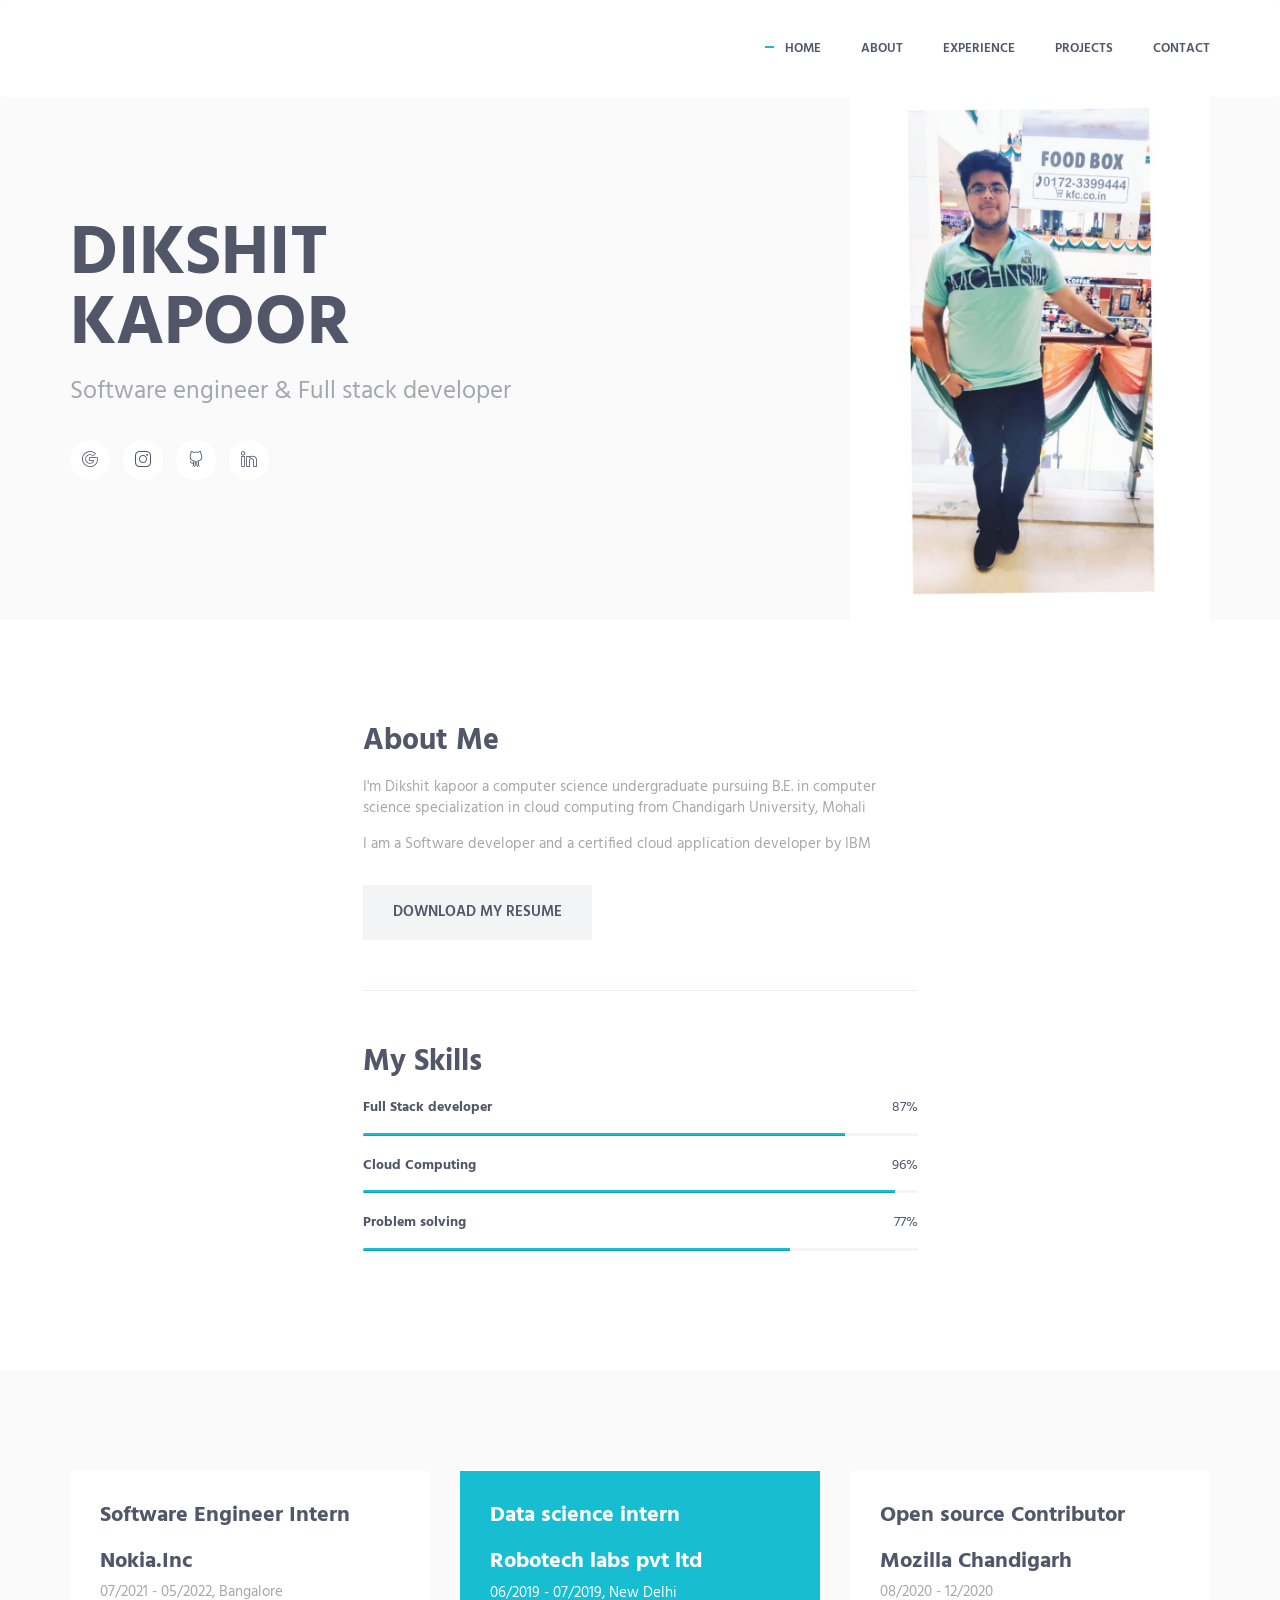
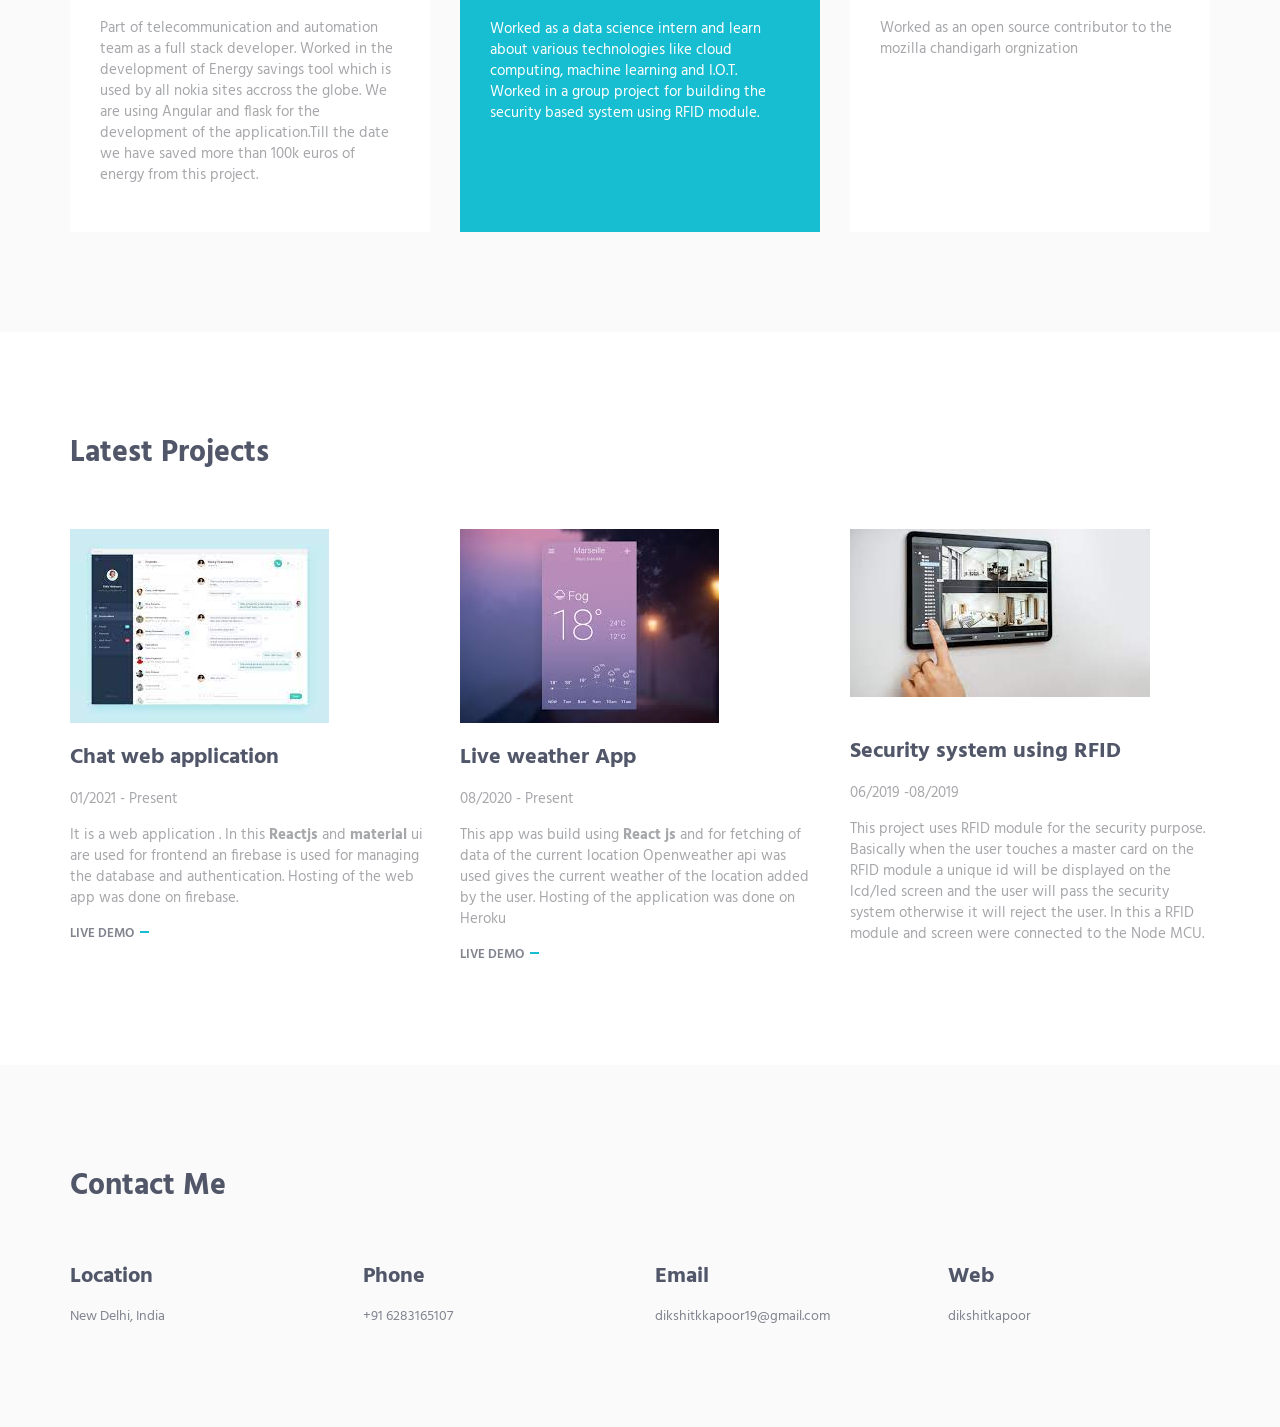
<file: index.html>
<!DOCTYPE html>

<html lang="en" class="no-js">
    <!-- BEGIN HEAD -->
    <head>
        <meta charset="utf-8"/>
        <title>dikshit kapoor</title>
        <meta http-equiv="X-UA-Compatible" content="IE=edge">
        <meta content="width=device-width, initial-scale=1" name="viewport"/>
        <meta content="" name="description"/>
        <meta content="" name="author"/>

        <!-- GLOBAL MANDATORY STYLES -->
        <link href="http://fonts.googleapis.com/css?family=Hind:300,400,500,600,700" rel="stylesheet" type="text/css">
        <link href="vendor/simple-line-icons/css/simple-line-icons.css" rel="stylesheet" type="text/css"/>
        <link href="vendor/bootstrap/css/bootstrap.min.css" rel="stylesheet" type="text/css"/>

        <!-- PAGE LEVEL PLUGIN STYLES -->
        <link href="css/animate.css" rel="stylesheet">
        <link href="vendor/swiper/css/swiper.min.css" rel="stylesheet" type="text/css"/>

        <!-- THEME STYLES -->
        <link href="css/layout.min.css" rel="stylesheet" type="text/css"/>

        <!-- Favicon -->
        <link rel="shortcut icon" href="favicon.ico"/>
    </head>
    <!-- END HEAD -->

    <!-- BODY -->
    <body id="body" data-spy="scroll" data-target=".header">

        <!--========== HEADER ==========-->
        <header class="header navbar-fixed-top">
            <!-- Navbar -->
            <nav class="navbar" role="navigation">
                <div class="container">
                    <!-- Brand and toggle get grouped for better mobile display -->
                    <div class="menu-container js_nav-item">
                        <button type="button" class="navbar-toggle" data-toggle="collapse" data-target=".nav-collapse">
                            <span class="sr-only">Toggle navigation</span>
                            <span class="toggle-icon"></span>
                        </button>

                    </div>

                    <!-- Collect the nav links, forms, and other content for toggling -->
                    <div class="collapse navbar-collapse nav-collapse">
                        <div class="menu-container">
                            <ul class="nav navbar-nav navbar-nav-right">
                                <li class="js_nav-item nav-item"><a class="nav-item-child nav-item-hover" href="#body">Home</a></li>
                                <li class="js_nav-item nav-item"><a class="nav-item-child nav-item-hover" href="#about">About</a></li>
                                <li class="js_nav-item nav-item"><a class="nav-item-child nav-item-hover" href="#experience">Experience</a></li>
                                <li class="js_nav-item nav-item"><a class="nav-item-child nav-item-hover" href="#work">Projects</a></li>
                                <li class="js_nav-item nav-item"><a class="nav-item-child nav-item-hover" href="#contact">Contact</a></li>
                            </ul>
                        </div>
                    </div>
                    <!-- End Navbar Collapse -->
                </div>
            </nav>
            <!-- Navbar -->
        </header>
        <!--========== END HEADER ==========-->

        <!--========== SLIDER ==========-->
        <div class="promo-block">
            <div class="container">
                <div class="row">
                    <div class="col-sm-8 sm-margin-b-60">
                        <div class="margin-b-30">
                            <h1 class="promo-block-title">DIKSHIT <br/>KAPOOR</h1>
                            <p class="promo-block-text">Software engineer &amp; Full stack developer</p>
                        </div>
                        <ul class="list-inline">
                            <li><a href="mailto:#" class="social-icons"><i class="icon-social-google"></a></i></li>
                            <li><a href="https://www.instagram.com/dikshitkkapoor/" class="social-icons"><i class="icon-social-instagram"></i></a></li>
                            <li><a href="https://github.com/Dikshit-Kapoor" class="social-icons"><i class="icon-social-github"></i></a></li>
                            <li><a href="https://www.linkedin.com/in/dikshit-kapoor/" class="social-icons"><i class="icon-social-linkedin"></i></a></li>
                        </ul>
                    </div>
                    <div class="col-sm-4 ">
                        <div class="promo-block-img-wrap">
                            <img class="promo-block-img img-responsive" src="img/mockup/avatar-01.jpeg" align="Avatar">
                        </div>
                    </div>
                </div>
                <!--// end row -->
            </div>
        </div>
        <!--========== SLIDER ==========-->

        <!--========== PAGE LAYOUT ==========-->
        <!-- About -->
        <div id="about">
            <div class="container content-lg">
                <div class="row">
                    <div class="col-sm-3 sm-margin-b-60">
                        
                    </div>
                    <div class="col-sm-6">
                        <div class="section-seperator margin-b-50">
                            <div class="margin-b-50">
                                <div class="margin-b-30">
                                    <h2>About Me</h2>
                                    <p>I'm Dikshit kapoor a computer science undergraduate pursuing B.E. in computer science specialization in cloud computing from Chandigarh University, Mohali </p>
                                    <p>I am a Software developer and a certified cloud application developer by IBM</p>
                                </div>
                                <a href="https://drive.google.com/file/d/14_92gdyOcLIux3QoaotkoWD9DQsW2TfV/view?usp=sharing" class="btn-theme btn-theme-md btn-default-bg text-uppercase">Download my Resume</a>
                            </div>
                        </div>

                        <h2>My Skills</h2>
                        <!-- Progress Box -->
                        <div class="progress-box">
                            <h5>Full Stack developer <span class="color-heading pull-right">87%</span></h5>
                            <div class="progress">
                                <div class="progress-bar bg-color-base" role="progressbar" data-width="87"></div>
                            </div>
                        </div>
                        <div class="progress-box">
                            <h5>Cloud Computing <span class="color-heading pull-right">96%</span></h5>
                            <div class="progress">
                                <div class="progress-bar bg-color-base" role="progressbar" data-width="96"></div>
                            </div>
                        </div>
                        <div class="progress-box">
                            <h5>Problem solving <span class="color-heading pull-right">77%</span></h5>
                            <div class="progress">
                                <div class="progress-bar bg-color-base" role="progressbar" data-width="77"></div>
                            </div>
                        </div>
                        <!-- End Progress Box -->
                    </div>
                </div>
                <!--// end row -->
            </div>
        </div>
        <!-- End About -->

        <!-- Experience -->
        <div id="experience">
            <div class="bg-color-sky-light" data-auto-height="true">
                <div class="container content-lg">
                    <div class="row row-space-3 margin-b-6">
                        <div class="col-md-4 col-sm-6 md-margin-b-4">
                            <div class="service" data-height="height">
                              
                                <div class="service-info">
                                    <h3>Software Engineer Intern</h3>
                                    <h4 class="margin-b-5">Nokia.Inc</h4>
                                     <p class="margin-b-3">07/2021 - 05/2022, Bangalore</p>
                                     <p class="margin-b-3">Part of telecommunication and automation team as a full
stack developer. Worked in the development of Energy savings tool which is used by all nokia sites accross the globe. We are using Angular and flask for the development of the application.Till the date we have saved more than 100k euros of energy 
from this project.</p>

                                </div>
                               
                            </div>
                        </div>
                        <div class="col-md-4 col-sm-6 md-margin-b-4">
                            <div class="service bg-color-base wow zoomIn" data-height="height" data-wow-duration=".3" data-wow-delay=".1s">
                                
                                <div class="service-info">
                                    <h3 class="color-white">Data science intern</h3>

                                    <h4 class="color-white margin-b-5">Robotech labs pvt ltd</h4>
                                     <p class="color-white margin-b-3">06/2019 - 07/2019, New Delhi</p>
                                      <p class="color-white margin-b-5">Worked as a data science intern and learn about various technologies like cloud computing, machine learning and I.O.T. Worked in a group project for building the security based system using RFID module.</p>
                                </div>
                               
                            </div>
                        </div>
                        <div class="col-md-4 col-sm-6 sm-margin-b-4">
                            <div class="service" data-height="height">
                               
                                <div class="service-info">
                                    <h3>Open source Contributor</h3>
                                       <h4 class=" margin-b-5">Mozilla Chandigarh </h4>
                                        <p class="margin-b-3">08/2020 - 12/2020</p>
                                    <p class="margin-b-5">Worked as an open source contributor to the  mozilla chandigarh orgnization</p>
                                </div>
                                <a href="#" class="content-wrapper-link"></a>    
                            </div>
                        </div>

                    </div>
                    <!--// end row -->
                </div>
            </div>
        </div>
        <!-- End Experience -->

        <!-- Work -->
        <div id="work">
            <div class="container content-lg">
                <div class="row margin-b-40">
                    <div class="col-sm-6">
                        <h2>Latest Projects</h2>
                        
                    </div>
                </div>
                <!--// end row -->

                <div class="row">
                    <!-- Latest Products -->
                    <div class="col-sm-4 sm-margin-b-50">
                        <div class="margin-b-20">
                            <div class="wow zoomIn" data-wow-duration=".3" data-wow-delay=".1s">
                                <img class="img-responsive" src="img/970x647/01.jpg" alt="Latest Products Image">
                            </div>
                        </div>
                        <h4>Chat web application</h4>
                        <p class="margin-b-3">01/2021 - Present</p>
                        <p>It is a web application . In this <b>Reactjs</b> and <b>material</b> ui are used for frontend an firebase is used for managing the database and authentication. Hosting  of the web app was done on firebase.</p>
                        <a class="link" href="https://whatsapp-a9736.web.app/">Live demo</a>
                    </div>
                    <!-- End Latest Products -->

                    <!-- Latest Products -->
                    <div class="col-sm-4 sm-margin-b-50">
                        <div class="margin-b-20">
                            <div class="wow zoomIn" data-wow-duration=".3" data-wow-delay=".1s">
                                <img class="img-responsive" src="img/970x647/02.jpg" alt="Latest Products Image">
                            </div>
                        </div>
                        <h4>Live weather App</h4>
                         <p class="margin-b-3">08/2020 - Present</p>
                        <p>This app was build using <b> React js </b> and for fetching of data of the current location Openweather api was used gives the  current weather of the location added by the user. Hosting of the application was done on Heroku</p>
                        <a class="link" href="https://weatheranytime.herokuapp.com/">Live demo</a>
                    </div>
                    <!-- End Latest Products -->

                    <!-- Latest Products -->
                    <div class="col-sm-4 sm-margin-b-50">
                        <div class="margin-b-20">
                            <div class="wow zoomIn" data-wow-duration=".3" data-wow-delay=".1s">
                                <img class="img-responsive" src="img/970x647/03.jpg" alt="Latest Products Image">
                            </div>
                        </div>
                        <br>
                        <h4>Security system using RFID</h4>
                        <p class="margin-b-3">06/2019 -08/2019</p>
                        <p>This project uses RFID module for the security purpose. Basically when the user touches a master card on the RFID module a unique id will be displayed on the lcd/led screen and the user will pass the security system otherwise it will reject the user. In this a RFID module and screen were connected to the Node MCU. </p>
                       
                    </div>
                    <!-- End Latest Products -->
                </div>
                <!--// end row -->
            </div>
        </div>
        <!-- End Work -->

            
        <!-- Contact -->
        <div id="contact">
            <div class="bg-color-sky-light">
                <div class="container content-lg">
                    <div class="row margin-b-40">
                        <div class="col-sm-6">
                           <h2>Contact Me</h2>
                        </div>
                    </div>
                    <!--// end row -->

                    <div class="row">
                        <div class="col-md-3 col-xs-6 md-margin-b-30">
                            <h4>Location</h4>
                            <a href="#">New Delhi, India</a>
                        </div>
                        <div class="col-md-3 col-xs-6 md-margin-b-30">
                            <h4>Phone</h4>
                            <a href="#">+91 6283165107</a>
                        </div>
                        <div class="col-md-3 col-xs-6">
                            <h4>Email</h4>
                            <a href="mailto:#">dikshitkkapoor19@gmail.com</a>
                        </div>
                        <div class="col-md-3 col-xs-6">
                            <h4>Web</h4>
                            <a href="https://dikshitkapoor.live/">dikshitkapoor</a>
                        </div>
                    </div>
                    <!--// end row -->
                </div>
            </div>
        </div>
        <!-- End Contact -->
        <!--========== END PAGE LAYOUT ==========-->

        <!-- Back To Top -->
        <a href="javascript:void(0);" class="js-back-to-top back-to-top">Top</a>

        <!-- JAVASCRIPTS(Load javascripts at bottom, this will reduce page load time) -->
        <!-- CORE PLUGINS -->
        <script src="vendor/jquery.min.js" type="text/javascript"></script>
        <script src="vendor/jquery-migrate.min.js" type="text/javascript"></script>
        <script src="vendor/bootstrap/js/bootstrap.min.js" type="text/javascript"></script>

        <!-- PAGE LEVEL PLUGINS -->
        <script src="vendor/jquery.easing.js" type="text/javascript"></script>
        <script src="vendor/jquery.back-to-top.js" type="text/javascript"></script>
        <script src="vendor/jquery.smooth-scroll.js" type="text/javascript"></script>
        <script src="vendor/jquery.wow.min.js" type="text/javascript"></script>
        <script src="vendor/jquery.parallax.min.js" type="text/javascript"></script>
        <script src="vendor/jquery.appear.js" type="text/javascript"></script>
        <script src="vendor/swiper/js/swiper.jquery.min.js" type="text/javascript"></script>

        <!-- PAGE LEVEL SCRIPTS -->
        <script src="js/layout.min.js" type="text/javascript"></script>
        <script src="js/components/progress-bar.min.js" type="text/javascript"></script>
        <script src="js/components/swiper.min.js" type="text/javascript"></script>
        <script src="js/components/wow.min.js" type="text/javascript"></script>

    </body>
    <!-- END BODY -->
</html>
</file>
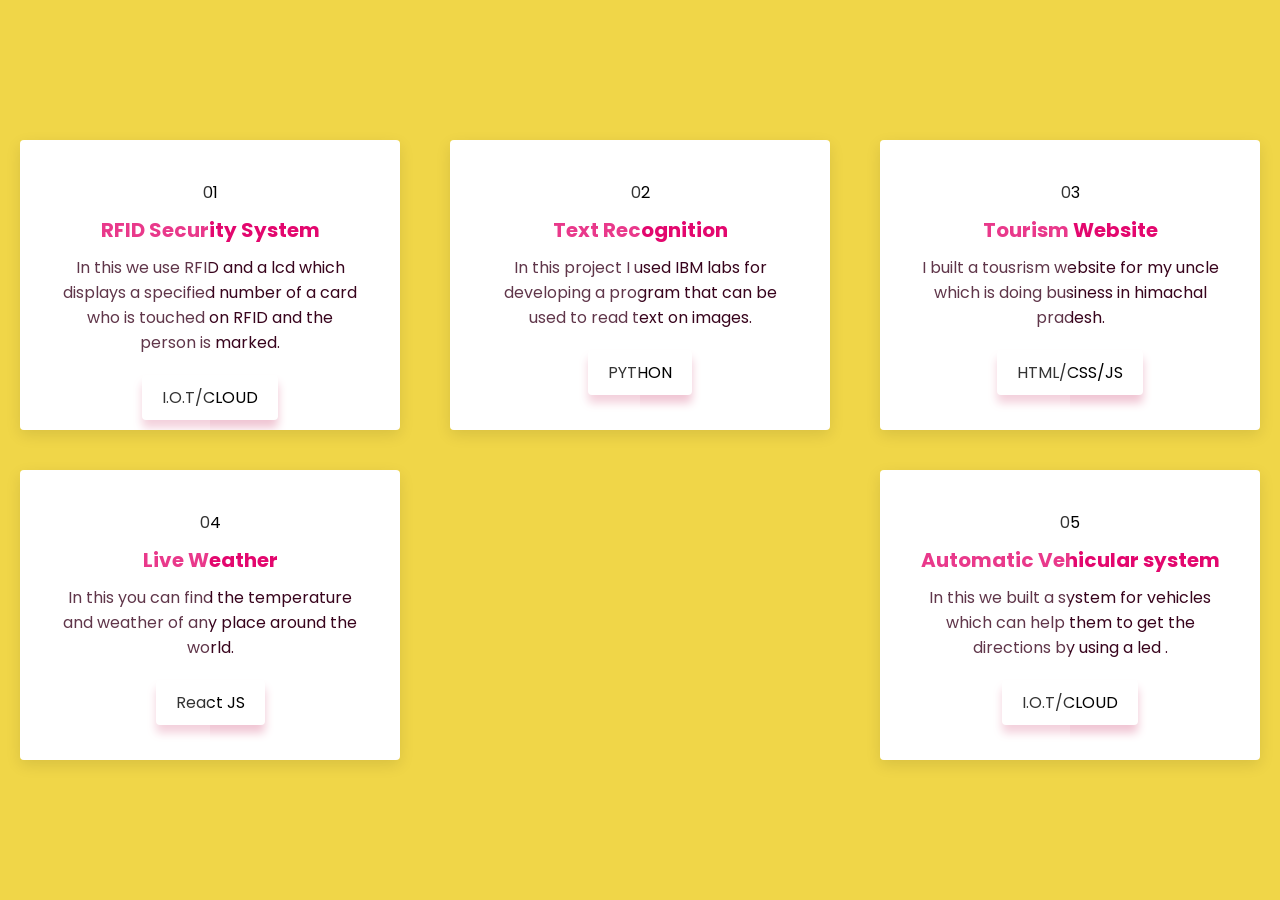
<file: indexnew.html>
<!DOCTYPE html>
<html>
<head>
	<title></title>
	<link rel="stylesheet" type="text/css" href="indexnew.css">
</head>
<body>
	<div class="container">

	<div class="card">
		<div class="icon">01</div>
		<div class="content">
			<h3>RFID Security System</h3>
			<p>In this we use RFID and a lcd which displays a specified number of a card who is touched on RFID and the person is marked. </p>
			<a href="#">I.O.T/CLOUD</a>
		</div>
	</div>
<div class="card">
		<div class="icon">02</div>
		<div class="content">
			<h3>Text Recognition</h3>
			<p>In this project I used IBM labs for developing a program that can be used to read text on images. </p>
			<a href="#">PYTHON</a>
		</div>
	</div>

	<div class="card">
		<div class="icon">03</div>
		<div class="content">
			<h3>Tourism Website</h3>
			<p>I built a tousrism website for my uncle which is doing business in himachal pradesh. </p>
			<a href="#">HTML/CSS/JS</a>
		</div>
	</div>

	<div class="card">
		<div class="icon">04</div>
		<div class="content">
			<h3>Live Weather</h3>
			<p>In this you can find the temperature and weather of any place around the world.</p>
			<a href="#">React JS</a>
		</div>
	</div>
	<div class="card">
		<div class="icon">05</div>
		<div class="content">
			<h3>Automatic Vehicular system</h3>
			<p>In this we built a system for vehicles which can help them to get the directions by using a led .</p>
			<a href="#">I.O.T/CLOUD</a>
		</div>
	</div>


</div>


</body>
</html>
</file>
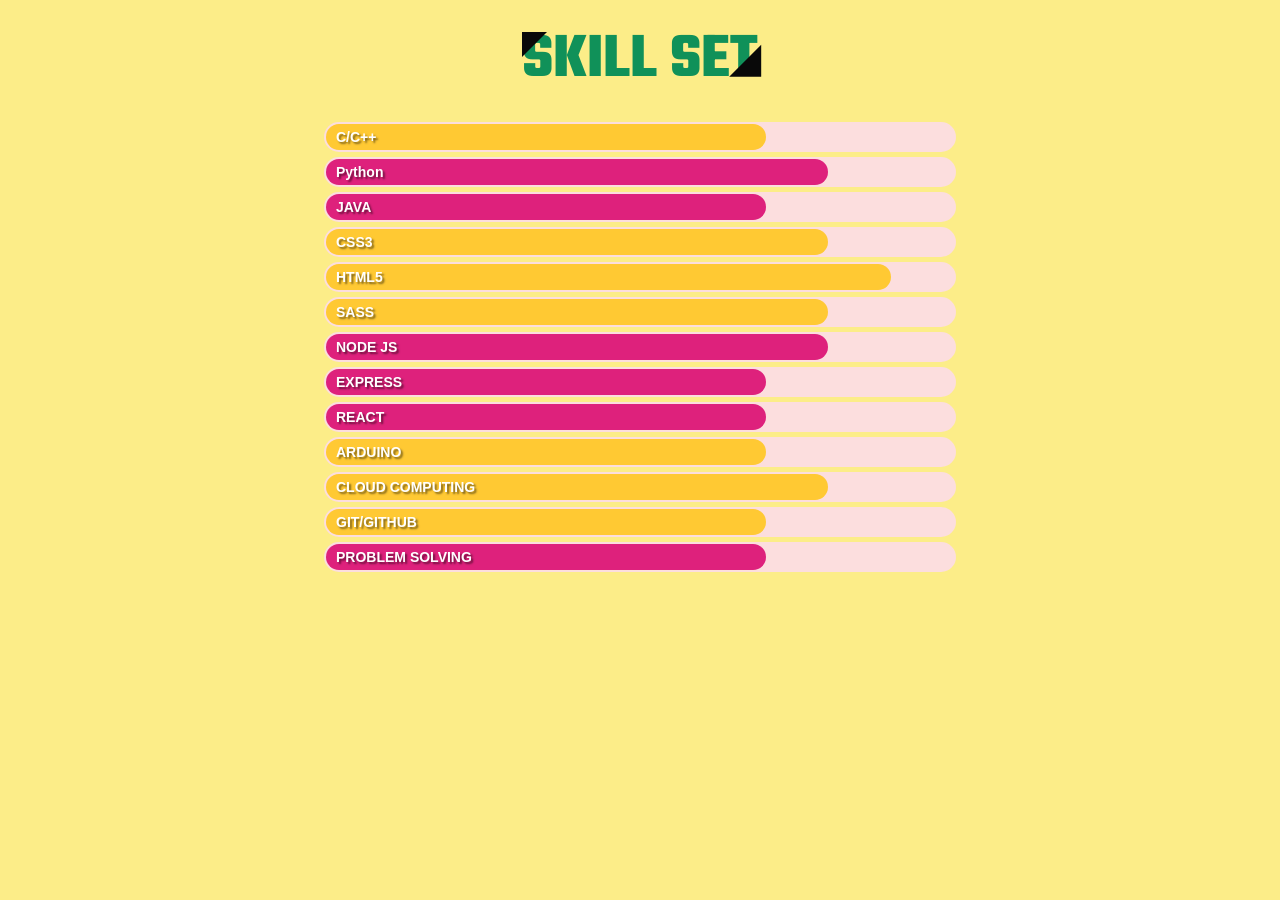
<file: indexnew1.html>
<!DOCTYPE html>
<html>
<head>
	<title></title>
<link rel="stylesheet" type="text/css" href="indexnew1.css">
</head>

<body>
  <div class="container">
    <h1>Skill Set</h1>
    <div class="bar front intermediate" data-skill="C/C++"></div>
    <div class="bar back advanced" data-skill="Python"></div>
    <div class="bar back intermediate" data-skill="JAVA"></div>
    <div class="bar front advanced" data-skill="CSS3"></div>
    <div class="bar front expert" data-skill="HTML5"></div>
    <div class="bar front  advanced" data-skill="SASS"></div>
 <div class="bar back advanced" data-skill="NODE JS"></div>
 <div class="bar back intermediate" data-skill="EXPRESS "></div>
 <div class="bar back intermediate" data-skill="REACT"></div>
 <div class="bar front intermediate" data-skill="ARDUINO"></div>
 <div class="bar front advanced" data-skill="CLOUD COMPUTING"></div>
 <div class="bar front  intermediate" data-skill="GIT/GITHUB"></div>
 <div class="bar back intermediate" data-skill="PROBLEM SOLVING"></div>

  </div>
</body>
</html>
</file>
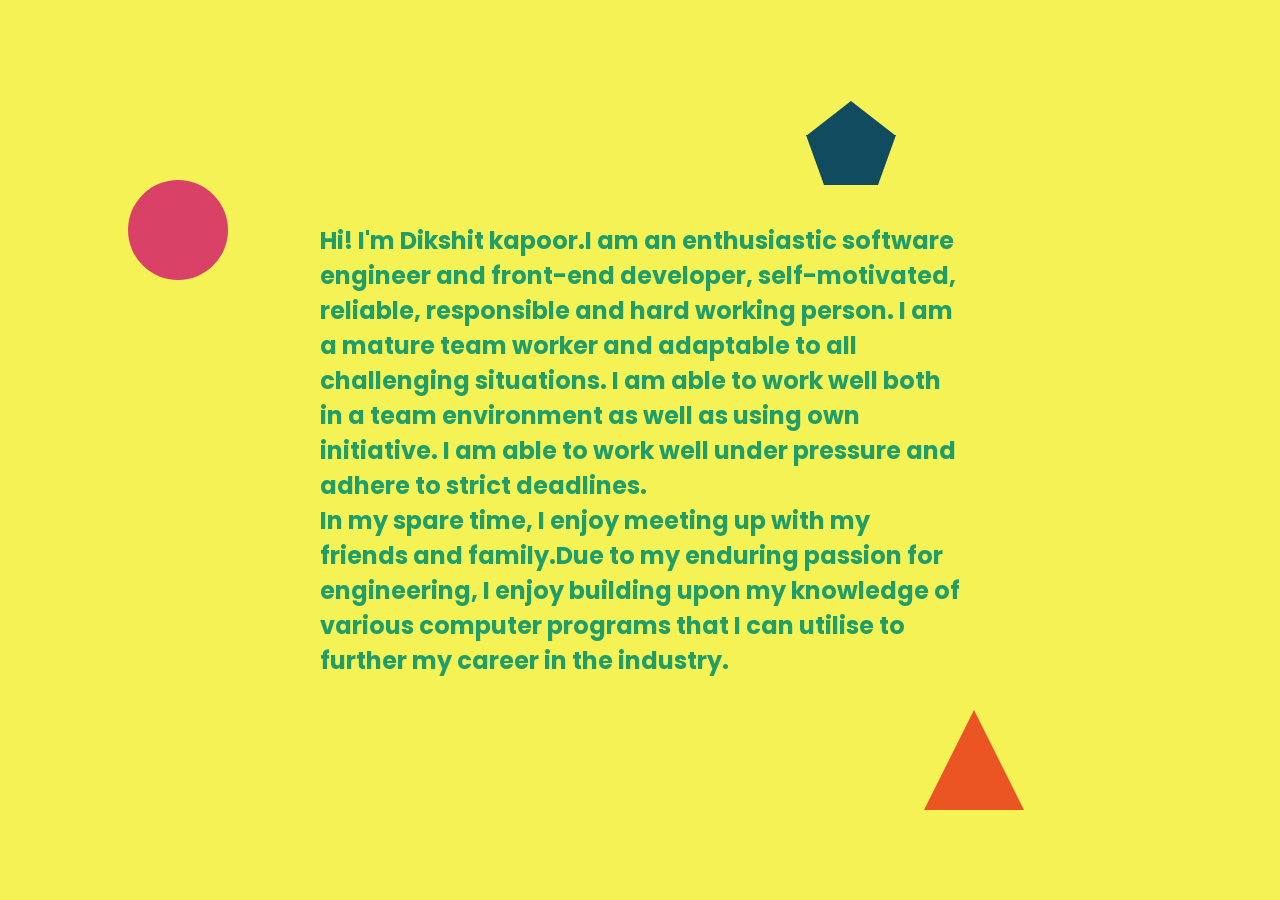
<file: indexnew2.html>
<!DOCTYPE html>
<html>
<head>
	<title></title>
	<link rel="stylesheet" type="text/css" href="indexnew2.css">
</head>
<body>
	<div class="box">
  Hi! I'm Dikshit kapoor.I am an enthusiastic software engineer and front-end developer, self-motivated, reliable, responsible and hard working person. I am a mature team worker and adaptable to all challenging situations. I am able to work well both in a team environment as well as using own initiative. I am able to work well under pressure and adhere to strict deadlines. 
  <br>
  In my spare time, I enjoy meeting up with my friends and family.Due to my enduring passion for engineering, I enjoy building upon my knowledge of various computer programs that I can utilise to further my career in the industry. 
</div>
<div class="circle"></div>
<div class="triangle-up"></div>
<div class="pentagon"></div>
<script type="text/javascript">
	let circle = document.querySelector(".circle")
let triangle = document.querySelector(".triangle-up")
let pentagon = document.querySelector(".pentagon")

window.onmousemove = (e) => {
  console.log(e.clientX)
  circle.style.transform = "scale(" + (e.clientX*0.001) + ")"
  triangle.style.transform = "rotate(" + (-1*e.clientX*0.1) + "deg)"
  pentagon.style.transform = "rotate(" + (e.clientX*0.1) + "deg)"+ "scale(" + (e.clientX*0.005) + ")"
}
</script>

</body>
</html>
</file>
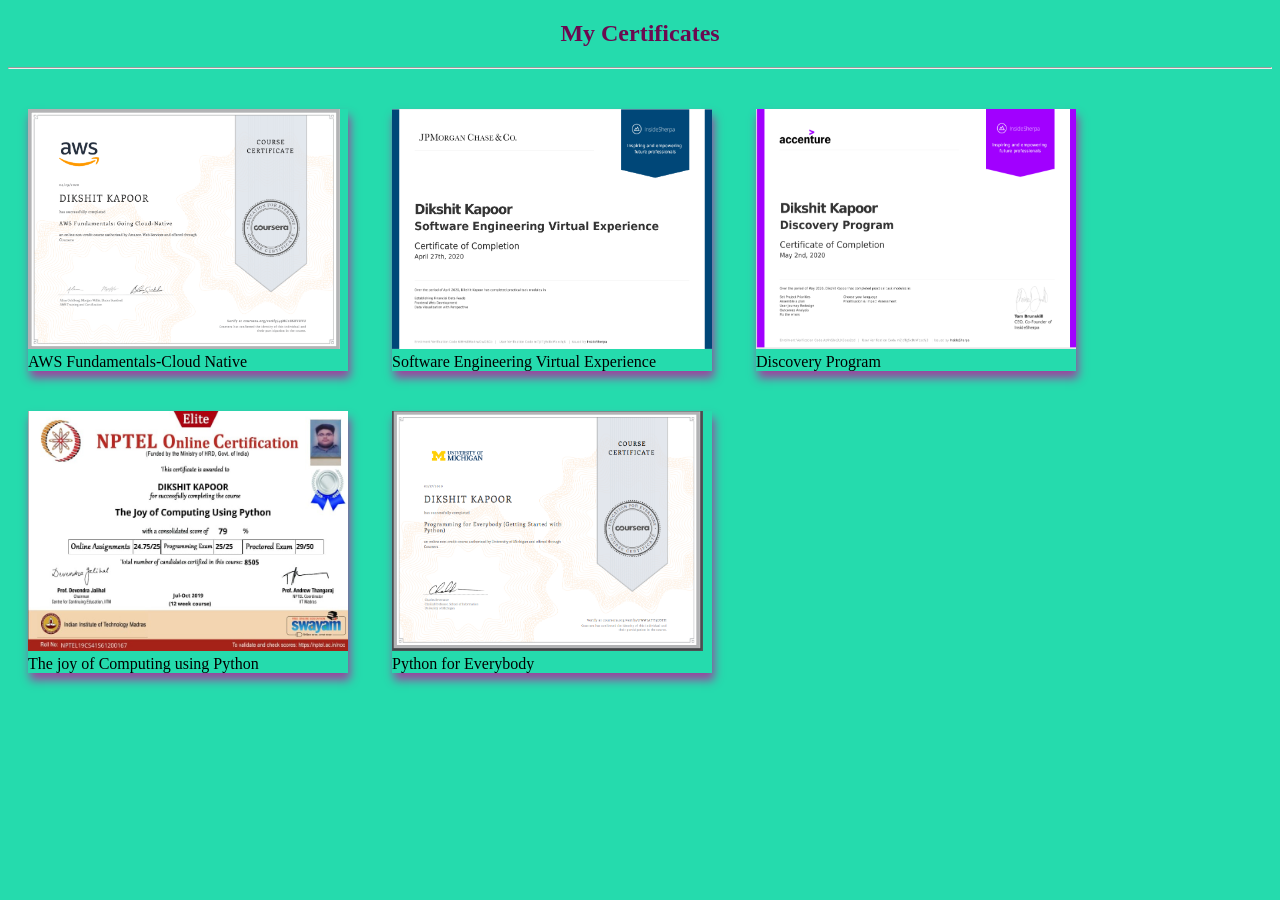
<file: indexnew3.html>
<!DOCTYPE html>
<html>
<head>
	<title></title>
	<link rel="stylesheet" type="text/css" href="indexnew3.css">
</head>
<body>
	<section id="certification">
    <h1 id="black">My Certificates</h1>
    <hr class="star-dark"/>
    <ul class="grid">
      
      <li class="center-text"><img src="aws.PNG"> AWS Fundamentals-Cloud Native</li>
      
      <li class="center-text"><img src="jpmorgan.PNG">Software Engineering Virtual Experience</li>
            
      <li class="center-text"><img src="accenture.PNG">Discovery Program</li>
      
      
      <li class="center-text"><img src="nptel.jpeg">The joy of Computing using Python</li>
      
      <li class="center-text"><img src="python.PNG">Python for Everybody</li>  
    
      
      
      
    </ul>
  </section>

</body>
</html>
</file>
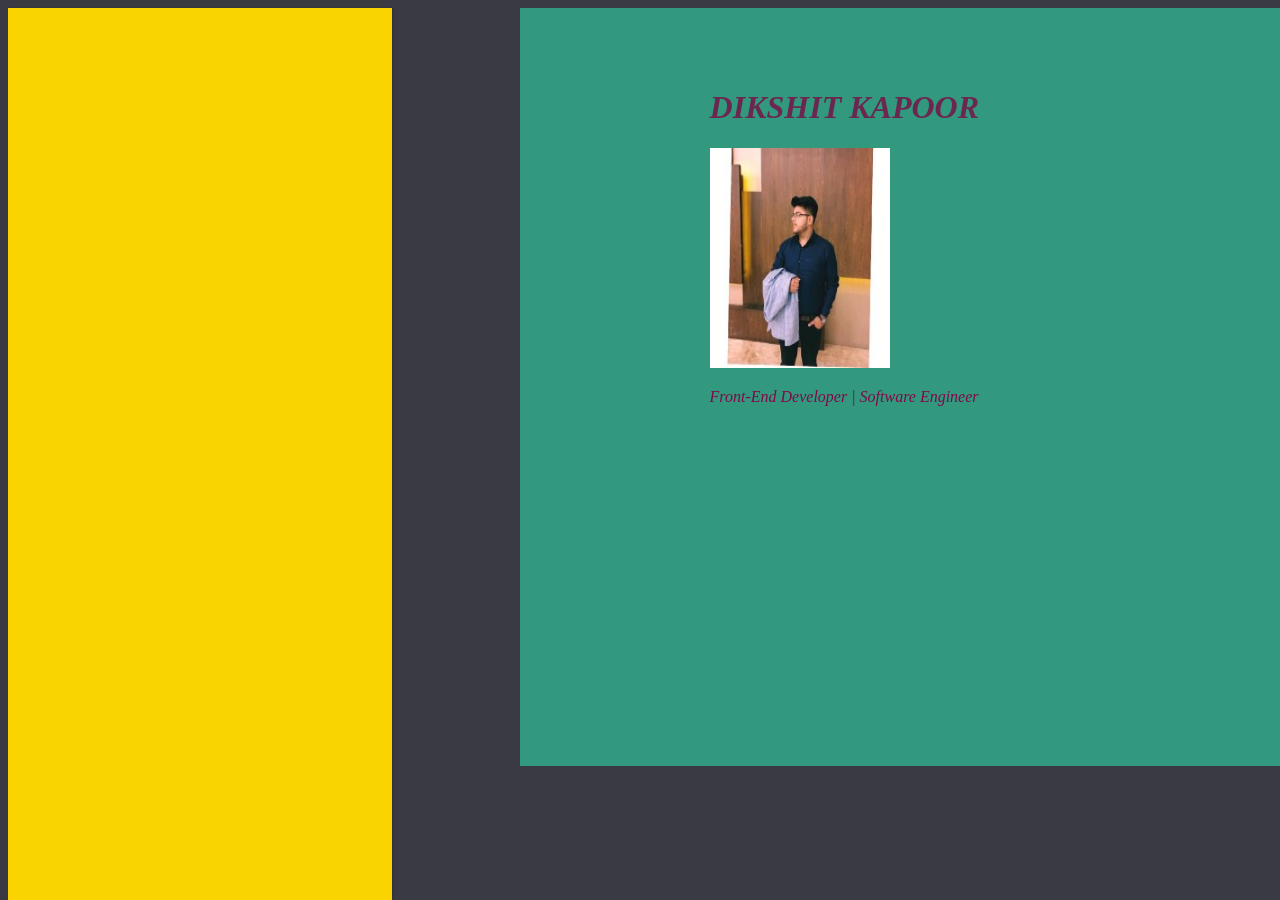
<file: portfolio.html>
<!DOCTYPE html>
<html>
<head>
	<meta charset="utf-8">
<title></title>
<link rel="stylesheet" type="text/css" href="portfolio1.css">
</head>
<body>

<div class="menu">
	<nav>
		<ul>
	<li><a href="#">Home</a>
<div class="dropdown">
  <span>*</span>
	<div class="dropdown-content">
  <p>Hello World!</p>
  </div>
</div>
</li>
<br>
	<li><a href="#">Skills</a></li>
	<br>
	<li><a href="#">Projects</a></li>
	<br>
	<li><a href="#">Contacts</a></li>
		</ul>
		</nav>
</div>
<div class="container">
	<div class="content">
		<h1>DIKSHIT KAPOOR</h1>
		<img src="0.jpg">
		<p>Front-End Developer | Software Engineer</p>

</div>

</div>
</body>
</html>
</file>
<file: vendor/simple-line-icons/css/simple-line-icons.css>
@font-face {
  font-family: 'simple-line-icons';
  src: url('../fonts/Simple-Line-Icons.eot?v=2.3.2');
  src: url('../fonts/Simple-Line-Icons.eot?v=2.3.2#iefix') format('embedded-opentype'), url('../fonts/Simple-Line-Icons.woff2?v=2.3.2') format('woff2'), url('../fonts/Simple-Line-Icons.ttf?v=2.3.2') format('truetype'), url('../fonts/Simple-Line-Icons.woff?v=2.3.2') format('woff'), url('../fonts/Simple-Line-Icons.svg?v=2.3.2#simple-line-icons') format('svg');
  font-weight: normal;
  font-style: normal;
}
/*
 Use the following CSS code if you want to have a class per icon.
 Instead of a list of all class selectors, you can use the generic [class*="icon-"] selector, but it's slower:
*/
.icon-user,
.icon-people,
.icon-user-female,
.icon-user-follow,
.icon-user-following,
.icon-user-unfollow,
.icon-login,
.icon-logout,
.icon-emotsmile,
.icon-phone,
.icon-call-end,
.icon-call-in,
.icon-call-out,
.icon-map,
.icon-location-pin,
.icon-direction,
.icon-directions,
.icon-compass,
.icon-layers,
.icon-menu,
.icon-list,
.icon-options-vertical,
.icon-options,
.icon-arrow-down,
.icon-arrow-left,
.icon-arrow-right,
.icon-arrow-up,
.icon-arrow-up-circle,
.icon-arrow-left-circle,
.icon-arrow-right-circle,
.icon-arrow-down-circle,
.icon-check,
.icon-clock,
.icon-plus,
.icon-minus,
.icon-close,
.icon-exclamation,
.icon-organization,
.icon-trophy,
.icon-screen-smartphone,
.icon-screen-desktop,
.icon-plane,
.icon-notebook,
.icon-mustache,
.icon-mouse,
.icon-magnet,
.icon-energy,
.icon-disc,
.icon-cursor,
.icon-cursor-move,
.icon-crop,
.icon-chemistry,
.icon-speedometer,
.icon-shield,
.icon-screen-tablet,
.icon-magic-wand,
.icon-hourglass,
.icon-graduation,
.icon-ghost,
.icon-game-controller,
.icon-fire,
.icon-eyeglass,
.icon-envelope-open,
.icon-envelope-letter,
.icon-bell,
.icon-badge,
.icon-anchor,
.icon-wallet,
.icon-vector,
.icon-speech,
.icon-puzzle,
.icon-printer,
.icon-present,
.icon-playlist,
.icon-pin,
.icon-picture,
.icon-handbag,
.icon-globe-alt,
.icon-globe,
.icon-folder-alt,
.icon-folder,
.icon-film,
.icon-feed,
.icon-drop,
.icon-drawer,
.icon-docs,
.icon-doc,
.icon-diamond,
.icon-cup,
.icon-calculator,
.icon-bubbles,
.icon-briefcase,
.icon-book-open,
.icon-basket-loaded,
.icon-basket,
.icon-bag,
.icon-action-undo,
.icon-action-redo,
.icon-wrench,
.icon-umbrella,
.icon-trash,
.icon-tag,
.icon-support,
.icon-frame,
.icon-size-fullscreen,
.icon-size-actual,
.icon-shuffle,
.icon-share-alt,
.icon-share,
.icon-rocket,
.icon-question,
.icon-pie-chart,
.icon-pencil,
.icon-note,
.icon-loop,
.icon-home,
.icon-grid,
.icon-graph,
.icon-microphone,
.icon-music-tone-alt,
.icon-music-tone,
.icon-earphones-alt,
.icon-earphones,
.icon-equalizer,
.icon-like,
.icon-dislike,
.icon-control-start,
.icon-control-rewind,
.icon-control-play,
.icon-control-pause,
.icon-control-forward,
.icon-control-end,
.icon-volume-1,
.icon-volume-2,
.icon-volume-off,
.icon-calendar,
.icon-bulb,
.icon-chart,
.icon-ban,
.icon-bubble,
.icon-camrecorder,
.icon-camera,
.icon-cloud-download,
.icon-cloud-upload,
.icon-envelope,
.icon-eye,
.icon-flag,
.icon-heart,
.icon-info,
.icon-key,
.icon-link,
.icon-lock,
.icon-lock-open,
.icon-magnifier,
.icon-magnifier-add,
.icon-magnifier-remove,
.icon-paper-clip,
.icon-paper-plane,
.icon-power,
.icon-refresh,
.icon-reload,
.icon-settings,
.icon-star,
.icon-symbol-female,
.icon-symbol-male,
.icon-target,
.icon-credit-card,
.icon-paypal,
.icon-social-tumblr,
.icon-social-twitter,
.icon-social-facebook,
.icon-social-instagram,
.icon-social-linkedin,
.icon-social-pinterest,
.icon-social-github,
.icon-social-google,
.icon-social-reddit,
.icon-social-skype,
.icon-social-dribbble,
.icon-social-behance,
.icon-social-foursqare,
.icon-social-soundcloud,
.icon-social-spotify,
.icon-social-stumbleupon,
.icon-social-youtube,
.icon-social-dropbox {
  font-family: 'simple-line-icons';
  speak: none;
  font-style: normal;
  font-weight: normal;
  font-variant: normal;
  text-transform: none;
  line-height: 1;
  /* Better Font Rendering =========== */
  -webkit-font-smoothing: antialiased;
  -moz-osx-font-smoothing: grayscale;
}
.icon-user:before {
  content: "\e005";
}
.icon-people:before {
  content: "\e001";
}
.icon-user-female:before {
  content: "\e000";
}
.icon-user-follow:before {
  content: "\e002";
}
.icon-user-following:before {
  content: "\e003";
}
.icon-user-unfollow:before {
  content: "\e004";
}
.icon-login:before {
  content: "\e066";
}
.icon-logout:before {
  content: "\e065";
}
.icon-emotsmile:before {
  content: "\e021";
}
.icon-phone:before {
  content: "\e600";
}
.icon-call-end:before {
  content: "\e048";
}
.icon-call-in:before {
  content: "\e047";
}
.icon-call-out:before {
  content: "\e046";
}
.icon-map:before {
  content: "\e033";
}
.icon-location-pin:before {
  content: "\e096";
}
.icon-direction:before {
  content: "\e042";
}
.icon-directions:before {
  content: "\e041";
}
.icon-compass:before {
  content: "\e045";
}
.icon-layers:before {
  content: "\e034";
}
.icon-menu:before {
  content: "\e601";
}
.icon-list:before {
  content: "\e067";
}
.icon-options-vertical:before {
  content: "\e602";
}
.icon-options:before {
  content: "\e603";
}
.icon-arrow-down:before {
  content: "\e604";
}
.icon-arrow-left:before {
  content: "\e605";
}
.icon-arrow-right:before {
  content: "\e606";
}
.icon-arrow-up:before {
  content: "\e607";
}
.icon-arrow-up-circle:before {
  content: "\e078";
}
.icon-arrow-left-circle:before {
  content: "\e07a";
}
.icon-arrow-right-circle:before {
  content: "\e079";
}
.icon-arrow-down-circle:before {
  content: "\e07b";
}
.icon-check:before {
  content: "\e080";
}
.icon-clock:before {
  content: "\e081";
}
.icon-plus:before {
  content: "\e095";
}
.icon-minus:before {
  content: "\e615";
}
.icon-close:before {
  content: "\e082";
}
.icon-exclamation:before {
  content: "\e617";
}
.icon-organization:before {
  content: "\e616";
}
.icon-trophy:before {
  content: "\e006";
}
.icon-screen-smartphone:before {
  content: "\e010";
}
.icon-screen-desktop:before {
  content: "\e011";
}
.icon-plane:before {
  content: "\e012";
}
.icon-notebook:before {
  content: "\e013";
}
.icon-mustache:before {
  content: "\e014";
}
.icon-mouse:before {
  content: "\e015";
}
.icon-magnet:before {
  content: "\e016";
}
.icon-energy:before {
  content: "\e020";
}
.icon-disc:before {
  content: "\e022";
}
.icon-cursor:before {
  content: "\e06e";
}
.icon-cursor-move:before {
  content: "\e023";
}
.icon-crop:before {
  content: "\e024";
}
.icon-chemistry:before {
  content: "\e026";
}
.icon-speedometer:before {
  content: "\e007";
}
.icon-shield:before {
  content: "\e00e";
}
.icon-screen-tablet:before {
  content: "\e00f";
}
.icon-magic-wand:before {
  content: "\e017";
}
.icon-hourglass:before {
  content: "\e018";
}
.icon-graduation:before {
  content: "\e019";
}
.icon-ghost:before {
  content: "\e01a";
}
.icon-game-controller:before {
  content: "\e01b";
}
.icon-fire:before {
  content: "\e01c";
}
.icon-eyeglass:before {
  content: "\e01d";
}
.icon-envelope-open:before {
  content: "\e01e";
}
.icon-envelope-letter:before {
  content: "\e01f";
}
.icon-bell:before {
  content: "\e027";
}
.icon-badge:before {
  content: "\e028";
}
.icon-anchor:before {
  content: "\e029";
}
.icon-wallet:before {
  content: "\e02a";
}
.icon-vector:before {
  content: "\e02b";
}
.icon-speech:before {
  content: "\e02c";
}
.icon-puzzle:before {
  content: "\e02d";
}
.icon-printer:before {
  content: "\e02e";
}
.icon-present:before {
  content: "\e02f";
}
.icon-playlist:before {
  content: "\e030";
}
.icon-pin:before {
  content: "\e031";
}
.icon-picture:before {
  content: "\e032";
}
.icon-handbag:before {
  content: "\e035";
}
.icon-globe-alt:before {
  content: "\e036";
}
.icon-globe:before {
  content: "\e037";
}
.icon-folder-alt:before {
  content: "\e039";
}
.icon-folder:before {
  content: "\e089";
}
.icon-film:before {
  content: "\e03a";
}
.icon-feed:before {
  content: "\e03b";
}
.icon-drop:before {
  content: "\e03e";
}
.icon-drawer:before {
  content: "\e03f";
}
.icon-docs:before {
  content: "\e040";
}
.icon-doc:before {
  content: "\e085";
}
.icon-diamond:before {
  content: "\e043";
}
.icon-cup:before {
  content: "\e044";
}
.icon-calculator:before {
  content: "\e049";
}
.icon-bubbles:before {
  content: "\e04a";
}
.icon-briefcase:before {
  content: "\e04b";
}
.icon-book-open:before {
  content: "\e04c";
}
.icon-basket-loaded:before {
  content: "\e04d";
}
.icon-basket:before {
  content: "\e04e";
}
.icon-bag:before {
  content: "\e04f";
}
.icon-action-undo:before {
  content: "\e050";
}
.icon-action-redo:before {
  content: "\e051";
}
.icon-wrench:before {
  content: "\e052";
}
.icon-umbrella:before {
  content: "\e053";
}
.icon-trash:before {
  content: "\e054";
}
.icon-tag:before {
  content: "\e055";
}
.icon-support:before {
  content: "\e056";
}
.icon-frame:before {
  content: "\e038";
}
.icon-size-fullscreen:before {
  content: "\e057";
}
.icon-size-actual:before {
  content: "\e058";
}
.icon-shuffle:before {
  content: "\e059";
}
.icon-share-alt:before {
  content: "\e05a";
}
.icon-share:before {
  content: "\e05b";
}
.icon-rocket:before {
  content: "\e05c";
}
.icon-question:before {
  content: "\e05d";
}
.icon-pie-chart:before {
  content: "\e05e";
}
.icon-pencil:before {
  content: "\e05f";
}
.icon-note:before {
  content: "\e060";
}
.icon-loop:before {
  content: "\e064";
}
.icon-home:before {
  content: "\e069";
}
.icon-grid:before {
  content: "\e06a";
}
.icon-graph:before {
  content: "\e06b";
}
.icon-microphone:before {
  content: "\e063";
}
.icon-music-tone-alt:before {
  content: "\e061";
}
.icon-music-tone:before {
  content: "\e062";
}
.icon-earphones-alt:before {
  content: "\e03c";
}
.icon-earphones:before {
  content: "\e03d";
}
.icon-equalizer:before {
  content: "\e06c";
}
.icon-like:before {
  content: "\e068";
}
.icon-dislike:before {
  content: "\e06d";
}
.icon-control-start:before {
  content: "\e06f";
}
.icon-control-rewind:before {
  content: "\e070";
}
.icon-control-play:before {
  content: "\e071";
}
.icon-control-pause:before {
  content: "\e072";
}
.icon-control-forward:before {
  content: "\e073";
}
.icon-control-end:before {
  content: "\e074";
}
.icon-volume-1:before {
  content: "\e09f";
}
.icon-volume-2:before {
  content: "\e0a0";
}
.icon-volume-off:before {
  content: "\e0a1";
}
.icon-calendar:before {
  content: "\e075";
}
.icon-bulb:before {
  content: "\e076";
}
.icon-chart:before {
  content: "\e077";
}
.icon-ban:before {
  content: "\e07c";
}
.icon-bubble:before {
  content: "\e07d";
}
.icon-camrecorder:before {
  content: "\e07e";
}
.icon-camera:before {
  content: "\e07f";
}
.icon-cloud-download:before {
  content: "\e083";
}
.icon-cloud-upload:before {
  content: "\e084";
}
.icon-envelope:before {
  content: "\e086";
}
.icon-eye:before {
  content: "\e087";
}
.icon-flag:before {
  content: "\e088";
}
.icon-heart:before {
  content: "\e08a";
}
.icon-info:before {
  content: "\e08b";
}
.icon-key:before {
  content: "\e08c";
}
.icon-link:before {
  content: "\e08d";
}
.icon-lock:before {
  content: "\e08e";
}
.icon-lock-open:before {
  content: "\e08f";
}
.icon-magnifier:before {
  content: "\e090";
}
.icon-magnifier-add:before {
  content: "\e091";
}
.icon-magnifier-remove:before {
  content: "\e092";
}
.icon-paper-clip:before {
  content: "\e093";
}
.icon-paper-plane:before {
  content: "\e094";
}
.icon-power:before {
  content: "\e097";
}
.icon-refresh:before {
  content: "\e098";
}
.icon-reload:before {
  content: "\e099";
}
.icon-settings:before {
  content: "\e09a";
}
.icon-star:before {
  content: "\e09b";
}
.icon-symbol-female:before {
  content: "\e09c";
}
.icon-symbol-male:before {
  content: "\e09d";
}
.icon-target:before {
  content: "\e09e";
}
.icon-credit-card:before {
  content: "\e025";
}
.icon-paypal:before {
  content: "\e608";
}
.icon-social-tumblr:before {
  content: "\e00a";
}
.icon-social-twitter:before {
  content: "\e009";
}
.icon-social-facebook:before {
  content: "\e00b";
}
.icon-social-instagram:before {
  content: "\e609";
}
.icon-social-linkedin:before {
  content: "\e60a";
}
.icon-social-pinterest:before {
  content: "\e60b";
}
.icon-social-github:before {
  content: "\e60c";
}
.icon-social-google:before {
  content: "\e60d";
}
.icon-social-reddit:before {
  content: "\e60e";
}
.icon-social-skype:before {
  content: "\e60f";
}
.icon-social-dribbble:before {
  content: "\e00d";
}
.icon-social-behance:before {
  content: "\e610";
}
.icon-social-foursqare:before {
  content: "\e611";
}
.icon-social-soundcloud:before {
  content: "\e612";
}
.icon-social-spotify:before {
  content: "\e613";
}
.icon-social-stumbleupon:before {
  content: "\e614";
}
.icon-social-youtube:before {
  content: "\e008";
}
.icon-social-dropbox:before {
  content: "\e00c";
}
</file>
<file: indexnew.css>
@import url('https://fonts.googleapis.com/css?family=Poppins');
body{
  margin: 0px;
  padding: 0px;
	display: flex;
  justify-content: center;
	align-items: center;
  background-color: #f0d648;
  font-family: 'Poppins',sans-serif;
  min-height: 100vh;
}
.container{
	display: flex;
  flex-wrap:wrap;
  justify-content: space-between;
	
}
.container .card{
  position: relative;
  width: 380px;
  height: 290px;
  padding: 40px;
  margin: 20px;
  background: #fff;
  border-radius: 4px;
  box-shadow: 0px 5px 15px rgba(0,0,0,.1);
  box-sizing: border-box;
  overflow: hidden;
  text-align: center;
}
.container .card:before{
  content: '';
  width: 50%;
  height: 100%;
  position:absolute;
  top: 0;
  left: 0;
  background: rgba(255,255,255,.2);
  z-index: 2;
  pointer-events: none;
}
.container.card.icon{
  position: relative;
  width: 80px;
  height: 80px;
  color: #fff;
  background:#000;
  display: flex;
  justify-content: center;
  align-items: center;
  margin: 0 auto;
  border-radius: 80%;
  font-weight: 700;
  font-size: 40px;
  transition: 1s;
}
.container .card:nth-child(1).icon{
  box-shadow: 0 0 0 0 #e91e63;
  background: #e91e63;
}
.container .card:nth-child(1):hover .icon{
  box-shadow: 0 0 0 400px #e91e63;
}
.container .card:nth-child(2).icon{
  box-shadow: 0 0 0 0 #23e629;
  background: #e91e63;
}
.container .card:nth-child(2):hover .icon{
  box-shadow: 0 0 0 400px #23e629;
}
.container .card:nth-child(3).icon{
  box-shadow: 0 0 0 0 #9d0acf;
  background: #e91e63;
}
.container .card:nth-child(3):hover .icon{
  box-shadow: 0 0 0 400px #9d0acf;
}
.container .card:nth-child(4).icon{
  box-shadow: 0 0 0 0 #f048b5;
  background: #e91e63;
}
.container .card:nth-child(4):hover .icon{
  box-shadow: 0 0 0 400px #f048b5;
}
.container .card:nth-child(5).icon{
  box-shadow: 0 0 0 0 #e66012;
  background: #e91e63;
}
.container .card:nth-child(5):hover .icon{
  box-shadow: 0 0 0 400px #e66012;
}
.container .card .content{
  position: relative;
  z-index: 1;
  transition: 0.5s;
}
.container .card:hover .content{
  color:#fff;
}
.container .card .content h3{
  font-size: 20px;
  margin: 10px 0;
  padding: 0;
  color:#e3076e;

}
.container .card .content p{
  margin: 0;
  color: #38041d;
  padding: 0;
}
a{
  display: inline-block;
  padding: 10px 20px;
  background: #fff;
  border-radius: 4px;
  text-decoration: none;
  color: #000;
  font-weight: 400;
  margin-top: 20px;
  box-shadow: 0 8px 10px #f0c5d3;
}
</file>
<file: indexnew1.css>
@import url('https://fonts.googleapis.com/css?family=Teko:700');
h1 {
  font-size: 4em;
  text-transform: uppercase;
  color: #109159;
  margin: 0.5em;
  text-align: center;
  font-family: 'Teko', sans-serif;
  font-weight: 700;
  line-height: 0.9;
}

h1::before {
  content: '';
  position: absolute;
  transform: translate(0em, 0em);
  width: 0;
 height: 0;
 border-top: 0.4em solid #090909;
 border-right: 0.4em solid transparent;
}

h1::after {
  content: '';
  position: absolute;
  transform: translate(-0.45em, 0.2em);
  width: 0;
 height: 0;
 border-bottom: 0.5em solid #090909;
 border-left: 0.5em solid transparent;
}
body{
  font-family: Helvetica, Arial, sans-serif;
  background:#fced88; 
}
.container{
  width: 50%;
  margin: 0 auto;
}
@keyframes load{
  from {
    width: 0%
  }
}
@-webkit-keyframes load{
  from {
    width: 0%
  }
}
@-moz-keyframes load{
  from {
    width: 0%
  }
}
@-o-keyframes load{
  from {
    width: 0%
  }
}

.bar{
  background-color: #fcdede;
  padding: 2px;
  border-radius: 15px;
  margin-bottom: 5px;
  font-size: 14px;
  color: #FFF;
  font-weight: bold;
  text-shadow: 2px 2px 2px rgba(0,0,0,0.5);
}
.bar::before{
  content:  attr(data-skill);
  background-color: #e6c7f2;
  display: inline-block;
  padding: 5px 0 5px 10px;
  border-radius: inherit;
  animation: load 2s 0s;
  -webkit-animation: load 2s 0s;
  -moz-animation: load 2s 0s;
  -o-animation: load 2s 0s;
}

.bar.front::before{
  background-color: #ffc933;
}
.bar.back::before{
  background-color: #de217c;
}

.bar.learning::before{
  width: calc(20% - 10px);
}
.bar.basic::before{
  width: calc(50% - 10px);
}
.bar.intermediate::before{
  width: calc(70% - 10px);
}
.bar.advanced::before{
  width: calc(80% - 10px);
}
.bar.expert::before{
  width: calc(90% - 10px);
}
</file>
<file: indexnew2.css>
@import url("https://fonts.googleapis.com/css?family=Poppins&display=swap");

* {
  padding: 0;
  margin: 0;
  box-sizing: border-box;
}

body {
  font-family: Poppins, sans-serif;
  color: #f8fa84;
  background-color: #f5f256;
}

.box {
  position: absolute;
  top: 50%;
  left: 50%;
  transform: translate(-50%, -50%);
  font-size: 1.5rem;
  font-weight: bold;
  color: #209e69;
  z-index: 1000;
}

.circle {
  width: 100px;
  height: 100px;
  background-color: #DA4167;
  border-radius: 50%;
  position: absolute;
  top: 20%;
  left: 10%;
}

.triangle-up {
      width: 0;
      height: 0;
      border-left: 50px solid transparent;
      border-right: 50px solid transparent;
      border-bottom: 100px solid #eb5523;
      position: absolute;
      right: 20%;
      bottom: 10%;
    }

 .pentagon {
      width: 54px;
      box-sizing: content-box;
      border-width: 50px 18px 0;
      border-style: solid;
      border-color: #114B5F transparent;
      position: absolute;
      top: 15%;
      right: 30%;
    }
.pentagon:before {
      content: "";
      position: absolute;
      height: 0;
      width: 0;
      top: -84px;
      left: -18px;
      border-width: 0 45px 35px;
      border-style: solid;
      border-color: transparent transparent #114B5F;
    }
</file>
<file: css/layout.min.css>
.link,body{position:relative}h1,h2,h3,h4,h5,h6,p{line-height:1.4;font-family:Hind,sans-serif}.btn-theme.active.focus,.btn-theme.active:focus,.btn-theme.focus,.btn-theme:active.focus,.btn-theme:active:focus,.btn-theme:focus,:active,:focus,a,a:active,a:focus,a:hover{outline:0}.header .nav-item-child,.link,a,body,em,h1,h2,h3,h4,h5,h6,li,li a,p,span{font-family:Hind,sans-serif}.back-to-top,.header .nav-item-child,.link{text-transform:uppercase}.back-to-top:focus,.back-to-top:hover,.btn-theme.focus,.btn-theme:focus,.btn-theme:hover,.content-wrapper-link,.header .logo-wrap:focus,.header .logo-wrap:hover,a:active,a:focus,a:hover,h1>a:focus,h2>a:focus,h3>a:focus,h4>a:focus,h5>a:focus,h6>a:focus{text-decoration:none}html{overflow-x:hidden}body,html,html a{-webkit-font-smoothing:antialiased}p{font-size:15px;font-weight:400;color:#a6a7aa;margin-bottom:15px}em,li,li a{font-size:16px;font-weight:500;color:#515769}a{color:#81848f}a:active,a:focus,a:hover{color:#999caa}.link{font-size:13px;font-weight:600}.link:after{position:absolute;top:8px;right:-15px;width:9px;height:2px;background:#17bed2;content:" "}span{font-size:14px;font-weight:400;color:#bfc1c7}h1,h2,h3,h4,h5,h6{font-weight:700;color:#515769;margin:0 0 15px}h1>a,h2>a,h3>a,h4>a,h5>a,h6>a{color:#515769}h1>a:hover,h2>a:hover,h3>a:hover,h4>a:hover,h5>a:hover,h6>a:hover{color:#999caa;text-decoration:none}h1{font-size:40px}h2{font-size:30px}h3,h4{font-size:22px}::selection{color:#fff;background:#17bed2;text-shadow:none}::-webkit-selection{color:#fff;background:#17bed2;text-shadow:none}::-moz-selection{color:#fff;background:#17bed2;text-shadow:none}.section-seperator{border-bottom:1px solid #edf0f2}.content-wrapper-link{position:absolute;top:0;left:0;right:0;bottom:0;display:block;z-index:3}.btn-icon,.btn-theme,.promo-block{position:relative}.btn-theme,.social-icons{display:inline-block;vertical-align:middle;text-align:center}.btn-theme{line-height:1;background-image:none;border-style:solid;white-space:nowrap;-ms-touch-action:manipulation;touch-action:manipulation;cursor:pointer;-webkit-user-select:none;-moz-user-select:none;-ms-user-select:none;user-select:none}.btn-theme:hover{transition-duration:.3s;transition-property:all;transition-timing-function:cubic-bezier(.7,1,.7,1)}.btn-theme.active,.btn-theme:active{background-image:none;outline:0}.btn-theme.disabled,.btn-theme[disabled],fieldset[disabled] .btn-theme{cursor:not-allowed;box-shadow:none;opacity:.65;pointer-events:none}.btn-icon{top:1px;margin-right:10px}.btn-white-bg{color:#515769;background:#fff;border-color:transparent;border-width:0}.btn-white-bg.focus,.btn-white-bg:focus,.btn-white-bg:hover{color:#fff;background:#17bed2;border-color:transparent}.btn-white-brd{color:#fff;background:0 0;border-color:#fff;border-width:2px}.btn-white-brd.focus,.btn-white-brd:focus,.btn-white-brd:hover{color:#515769;background:#fff;border-color:#fff}.btn-default-bg{color:#515769;background:#f3f4f5;border-color:transparent;border-width:0}.btn-default-bg.focus,.btn-default-bg:focus,.btn-default-bg:hover{color:#fff;background:#17bed2;border-color:transparent}.btn-theme-sm{font-size:13px;font-weight:600;padding:15px 40px}.btn-theme-md{font-size:15px;font-weight:600;padding:20px 30px}.progress-box .progress{box-shadow:none;height:3px}.progress-box .progress-bar{transition-duration:2s;transition-property:all;transition-timing-function:cubic-bezier(.7,1,.7,1)}.header .navbar,.header .navbar-toggle .toggle-icon,.service .service-element,.service .service-info,.service:hover .service-element,.service:hover .service-info,.social-icons,.social-icons:hover{transition-duration:.3s;transition-property:all;transition-timing-function:cubic-bezier(.7,1,.7,1)}.social-icons{width:40px;height:40px;font-size:16px;color:#515769;background:#fff;border-radius:50%;padding:11px}.social-icons:hover{color:#fff;background:#515769}.promo-banner{text-align:center}.promo-banner .promo-banner-title{font-size:50px;color:#fff}.promo-banner .promo-banner-text{font-size:20px;color:#fff;opacity:.8}.promo-block{background:#fafafa;padding-top:220px}.promo-block .promo-block-title{font-size:70px;line-height:1}@media (max-width:480px){.promo-block .promo-block-title{font-size:50px}}.promo-block .promo-block-text{font-size:25px}.promo-block .promo-block-img-wrap{position:relative;height:400px}.promo-block .promo-block-img{position:absolute;right:0;bottom:0}@media (max-width:768px){.promo-block{text-align:center;padding-top:170px}.promo-block .promo-block-img-wrap{height:auto}.promo-block .promo-block-img{position:relative;margin-left:auto;margin-right:auto}}.service{background:#fff;padding:30px}.service .service-element,.service .service-info{-webkit-transform:translate3d(0,0,0);-moz-transform:translate3d(0,0,0);transform:translate3d(0,0,0)}.service .service-icon{display:block;font-size:30px;color:#999caa;margin-bottom:30px}.service:hover .service-element{opacity:0;-webkit-transform:translate3d(0,-100%,0);-moz-transform:translate3d(0,-100%,0);transform:translate3d(0,-100%,0)}.service:hover .service-info{-webkit-transform:translate3d(0,-30%,0);-moz-transform:translate3d(0,-30%,0);transform:translate3d(0,-30%,0)}.footer .footer-logo{width:76px;height:auto}.navbar-fixed-top .navbar-collapse{max-height:100%}.header .navbar{background:#fff;margin-bottom:0;border-bottom:1px solid rgba(255,255,255,.2)}.header .navbar-toggle{width:25px;height:25px;border:none;padding:0;margin:35px 0}.header .navbar-toggle .toggle-icon{position:relative;width:21px;height:1px;display:inline-block;background:#515769}.header .navbar-toggle .toggle-icon:after,.header .navbar-toggle .toggle-icon:before{position:absolute;left:0;background:#515769;content:" "}.header .navbar-toggle:hover .toggle-icon,.header .navbar-toggle:hover .toggle-icon:after,.header .navbar-toggle:hover .toggle-icon:before{background:#17bed2;transition-duration:.3s;transition-property:all;transition-timing-function:cubic-bezier(.7,1,.7,1)}.header .navbar-toggle .toggle-icon:before{width:10px;height:1px;bottom:10px;-webkit-transform:rotate(0);-moz-transform:rotate(0);transform:rotate(0);transition-duration:.3s;transition-property:all;transition-timing-function:cubic-bezier(.7,1,.7,1)}.header .navbar-toggle .toggle-icon:after{width:16px;height:1px;top:-5px;-webkit-transform:rotate(0);-moz-transform:rotate(0);transform:rotate(0);transition-duration:.3s;transition-property:all;transition-timing-function:cubic-bezier(.7,1,.7,1)}.header .navbar-toggle:hover .toggle-icon:after,.header .navbar-toggle:hover .toggle-icon:before{width:21px;height:1px}.header .navbar-toggle:hover .toggle-icon.is-clicked{background:rgba(81,87,105,0)}.header .logo{width:100px;height:100px;float:left;max-height:95px;line-height:65px}.header .logo-wrap{display:inline-block;padding:15px 0}.header .logo-img{display:inline-block;width:76px;height:auto;max-width:100%;max-height:100%;vertical-align:middle}.header .nav-item,.header .nav-item-child{display:block;position:relative}.header .navbar-nav{padding-left:0;margin-bottom:0;list-style:none}.header .nav-item:last-child .nav-item-child{padding-right:0}.header .nav-item.active .nav-item-hover:after,.header .nav-item:hover .nav-item-hover:after{opacity:1;transition-duration:.4s;transition-property:all;transition-timing-function:cubic-bezier(.7,1,.7,1)}.header .nav-item-child{font-size:13px;font-weight:600;color:#515769;line-height:55px;padding:20px;transition-duration:.3s;transition-property:all;transition-timing-function:cubic-bezier(.7,1,.7,1)}.header .nav-item-child:focus,.header .nav-item-child:hover{background:inherit}.header .nav-item-hover{position:relative}.header .nav-item-hover:after{position:absolute;top:45px;left:0;width:9px;height:2px;background:#17bed2;opacity:0;content:" ";transition-duration:.4s;transition-property:all;transition-timing-function:cubic-bezier(.7,1,.7,1)}@media (max-width:991px){.header{background:#fff}.header .navbar-toggle{display:block}.header .navbar-collapse.collapse{display:none!important}.header .navbar-collapse.collapse.in{display:block!important}.header .nav-collapse{padding-left:0;padding-right:0}.header .navbar-nav{margin:0;float:none}.header .navbar-nav .nav-item{float:none}.header .menu-container:after,.header .menu-container:before{content:" ";display:table}.header .menu-container:after{clear:both}.header .nav-item-child{color:#515769;line-height:1.4;padding:12px 12px 12px 15px}.header .nav-item-hover:after{position:absolute;top:19px}}@media (max-width:767px){.header .menu-container{padding-left:15px;padding-right:15px;margin-left:0;margin-right:0}.header .navbar>.container,.header .navbar>.container>.nav-collapse{padding-left:0;padding-right:0;margin-left:0;margin-right:0}.header .navbar>.container{width:auto}}@media (min-width:992px){.header .navbar-nav-right{float:right}.page-on-scroll .header .nav-item-child,.page-on-scroll .header .navbar{transition-duration:.3s;transition-property:all;transition-timing-function:cubic-bezier(.7,1,.7,1)}.page-on-scroll .header .navbar{background:#fff;border-bottom-color:#f0f0f0}.page-on-scroll .header .nav-item-child{color:#515769}}.back-to-top,.back-to-top:hover{color:#fff;transition-property:all;transition-timing-function:cubic-bezier(.7,1,.7,1)}.back-to-top{position:fixed;right:10px;bottom:10px;display:inline-block;z-index:9;width:40px;height:40px;font-size:11px;font-weight:400;text-align:center;line-height:3;letter-spacing:1px;background:#515769;border-radius:3px;visibility:hidden;opacity:0;padding:5px;-webkit-transform:translate3d(0,50px,0);-moz-transform:translate3d(0,50px,0);transform:translate3d(0,50px,0);transition-duration:.3s}.back-to-top:hover{transition-duration:.3s}.back-to-top.back-to-top-is-visible{visibility:visible;opacity:.6;-webkit-transform:translate3d(0,0,0);-moz-transform:translate3d(0,0,0);transform:translate3d(0,0,0);transition-duration:.3s;transition-property:all;transition-timing-function:cubic-bezier(.7,1,.7,1)}.back-to-top.back-to-top-is-visible:hover{opacity:1;transition-duration:.3s;transition-property:all;transition-timing-function:cubic-bezier(.7,1,.7,1)}.back-to-top.back-to-top-fade-out{opacity:.4}.back-to-top.back-to-top-fade-out:hover{opacity:1;transition-duration:.3s;transition-property:all;transition-timing-function:cubic-bezier(.7,1,.7,1)}.swiper-clients-img,.swiper-clients-img:hover{transition-duration:.2s;transition-property:all;transition-timing-function:cubic-bezier(.7,1,.7,1)}.swiper-slider{position:relative;width:100%;height:100%;overflow:hidden}.swiper-clients-img{display:block;width:130px;height:auto;margin:0 auto;opacity:1;cursor:pointer}.container-full-width:after,.container-full-width:before,.container-sm:after,.container-sm:before{content:" ";display:table}.swiper-clients-img:hover{opacity:.8}.color-base{color:#17bed2!important}.color-white{color:#fff!important}.color-heading{color:#515769!important}.color-subtitle{color:#a6a7aa!important}.color-link{color:#81848f!important}.color-link-hover{color:#999caa!important}.color-sky-light{color:#fafafa!important}.bg-color-base{background:#17bed2!important}.bg-color-white{background:#fff!important}.bg-color-heading{background:#515769!important}.bg-color-subtitle{background:#a6a7aa!important}.bg-color-link{background:#81848f!important}.bg-color-link-hover{background:#999caa!important}.bg-color-sky-light{background:#fafafa!important}.row-space-2{margin-right:-2px;margin-left:-2px}.container-full-width,.container-sm{margin-right:auto;margin-left:auto}.row-space-2>[class*=col-]{padding-left:2px;padding-right:2px}.container-full-width:after{clear:both}.container-sm{padding-right:15px;padding-left:15px}.container-sm:after{clear:both}@media (min-width:768px){.container-sm{width:750px}}@media (min-width:1200px){.container-sm{width:970px}}.content{padding-top:40px;padding-bottom:40px}.content-sm{padding-top:60px;padding-bottom:60px}.content-md{padding-top:80px;padding-bottom:80px}.content-lg{padding-top:100px;padding-bottom:100px}.full-width{width:100%;height:auto}.fweight-300{font-weight:300!important}.fweight-400{font-weight:400!important}.fweight-500{font-weight:500!important}.fweight-600{font-weight:600!important}.fweight-700{font-weight:700!important}.margin-l-0{margin-left:0!important}.margin-l-5{margin-left:5px!important}.margin-l-10{margin-left:10px!important}.margin-l-20{margin-left:20px!important}.margin-r-0{margin-right:0!important}.margin-r-5{margin-right:5px!important}.margin-r-10{margin-right:10px!important}.margin-r-20{margin-right:20px!important}.margin-t-0{margin-top:0!important}.margin-t-5{margin-top:5px!important}.margin-t-10{margin-top:10px!important}.margin-t-20{margin-top:20px!important}.margin-t-30{margin-top:30px!important}.margin-t-40{margin-top:40px!important}.margin-t-50{margin-top:50px!important}.margin-t-60{margin-top:60px!important}.margin-b-0{margin-bottom:0!important}.margin-b-4{margin-bottom:4px!important}.margin-b-5{margin-bottom:5px!important}.margin-b-10{margin-bottom:10px!important}.margin-b-20{margin-bottom:20px!important}.margin-b-30{margin-bottom:30px!important}.margin-b-40{margin-bottom:40px!important}.margin-b-50{margin-bottom:50px!important}.margin-b-60{margin-bottom:60px!important}.margin-b-70{margin-bottom:70px!important}.margin-b-80{margin-bottom:80px!important}.margin-b-90{margin-bottom:90px!important}.margin-b-100{margin-bottom:100px!important}.height-100{height:100px!important}.height-200{height:200px!important}.height-300{height:300px!important}.height-400{height:400px!important}.height-500{height:500px!important}@media (max-width:992px){.md-margin-b-0{margin-bottom:0!important}.md-margin-b-4{margin-bottom:4px!important}.md-margin-b-5{margin-bottom:5px!important}.md-margin-b-10{margin-bottom:10px!important}.md-margin-b-20{margin-bottom:20px!important}.md-margin-b-30{margin-bottom:30px!important}.md-margin-b-40{margin-bottom:40px!important}.md-margin-b-50{margin-bottom:50px!important}.md-margin-b-60{margin-bottom:60px!important}.md-margin-b-70{margin-bottom:70px!important}.md-margin-b-80{margin-bottom:80px!important}.md-margin-b-90{margin-bottom:90px!important}.md-margin-b-100{margin-bottom:100px!important}.md-text-center{text-align:center}.md-text-left{text-align:left}.md-text-right{text-align:right}}@media (max-width:768px){.sm-margin-b-0{margin-bottom:0!important}.sm-margin-b-4{margin-bottom:4px!important}.sm-margin-b-5{margin-bottom:5px!important}.sm-margin-b-10{margin-bottom:10px!important}.sm-margin-b-20{margin-bottom:20px!important}.sm-margin-b-30{margin-bottom:30px!important}.sm-margin-b-40{margin-bottom:40px!important}.sm-margin-b-50{margin-bottom:50px!important}.sm-margin-b-60{margin-bottom:60px!important}.sm-margin-b-70{margin-bottom:70px!important}.sm-margin-b-80{margin-bottom:80px!important}.sm-margin-b-90{margin-bottom:90px!important}.sm-margin-b-100{margin-bottom:100px!important}.sm-text-center{text-align:center}.sm-text-left{text-align:left}.sm-text-right{text-align:right}}@media (max-width:480px){.xs-margin-b-0{margin-bottom:0!important}.xs-margin-b-4{margin-bottom:4px!important}.xs-margin-b-5{margin-bottom:5px!important}.xs-margin-b-10{margin-bottom:10px!important}.xs-margin-b-20{margin-bottom:20px!important}.xs-margin-b-30{margin-bottom:30px!important}.xs-margin-b-40{margin-bottom:40px!important}.xs-margin-b-50{margin-bottom:50px!important}.xs-margin-b-60{margin-bottom:60px!important}.xs-margin-b-70{margin-bottom:70px!important}.xs-margin-b-80{margin-bottom:80px!important}.xs-margin-b-90{margin-bottom:90px!important}.xs-margin-b-100{margin-bottom:100px!important}.xs-text-center{text-align:center}.xs-text-left{text-align:left}.xs-text-right{text-align:right}}
</file>
<file: indexnew3.css>
body{
	background-color: #25dbad;
}
 h1{
 	text-align: center;
    color: #6b0950;

  }
#portfolio .grid, #certification .grid{
	padding:0;
	max-width:90%;
	list-style:none; 
	margin-top:20px;
}
#portfolio .grid li, #certification .grid li{
	margin:20px;
  max-width:400px;
  display: inline-block;
  border-radius: 6px solid;
  box-shadow: 2px 7px 9px #9b449e;
  }
@media(min-width:1023px){
#portfolio .grid li, #certification .grid li{
    max-width:320px
  }
    }
#portfolio img, #certification img{
    height: 240px;
	max-width:100%;
	display:inline-flex;
}
</file>
<file: portfolio1.css>
@import url(https://fonts.googleapis.com/css?family=Lato);
@import url(https://cdnjs.cloudflare.com/ajax/libs/font-awesome/4.6.3/css/font-awesome.css);
@keyframes example {
  from {background-color: #c2eced;}
  to {background-color:#db88da;}
}
body{
	background: #3A3A42;
  box-sizing: content-box;
	}
  h1{
    color: #d615a0;
    font-style: italic;
  }
  h2{
    color: #6b0950;
  }
.menu {
  position: fixed;
  height: 100vh;
  background: #F9D401;
  width: 30vw;
  box-shadow: 1px 0 2px rgba(0, 0, 0, 0.2);
  transition: 1s;
}
.menu:hover {
  width: 45vw;
}
.menu:hover ~ .container {
  transform: perspective(120vw) rotateY(10deg) translateX(25vw) scaleY(1.2);
}
.menu:hover nav {
  left: 15%;
}

.container {
  width: 100%;
  margin-left: 40vw;
  background: #32997f;
  transition: 1s;
  transform-origin: left center;
  color: #D2D2D0;
}
.container .content {
  padding: 60px 15%;
}

nav {
  position: absolute;
  margin-top: 20%;

  left: -1000px;
  transition: 1s;
}
nav ul {
  color:#eb3d8e;

  text-transform: uppercase;
  list-style-type: none;
}
nav li {
  
  line-height: 2em;
  letter-spacing: 0.3em;
}
nav a {
  display: inline-block;
  font-size: 30px;
  text-decoration: none;
  color: #f078b0;
  font-weight: 600;
  display: inline-block;
  border-radius: 3px solid;
  box-shadow: 0 5px 7px #eb5f2d;
}
nav a:hover {
  color: #eee;
}
.dropdown {
  position: relative;
  display: inline-block;
}
.dropdown-content {
  display: none;
  position: absolute;
  background-color: #eaf0ce;
  min-width: 160px;
  animation-name: example;
  animation: infinite;
  animation-duration: 5s;
  box-shadow: 0px 8px 16px 0px rgba(0,0,0,0.2);
  padding: 10px 16px;
  z-index: 1;
}

.dropdown:hover .dropdown-content {
	margin-bottom: : 700px;
  display: block;
  height: 1200px;
  width: 500px;
  animation-name: example;
  background-color:#eaf0ce; 
}

img{

	size: 90px;
	height: 220px;
	width: 180px;
}

h1 {

  color: #6b274f;
}
p {
	text-transform: none;
	font-style: italic;
   margin-bottom: 300px;	
   size:solid  20px;
  color: #800948;
}
._12 {
    font-size: 0.5em;
}
._14 {
    font-size: 1em;
}
ul {
    padding:0;
    list-style: none;
}
.footer-social-icons {
     margin-top: 100px;
     height: 100px;
    width: 390px;
    display:block;
    
}
.social-icon {
    color: #fff;
}
ul.social-icons {
    margin-top: 10px;
}
.social-icons li {
    vertical-align: top;
    display: inline;
    height: 10px;
}
.social-icons a {
    color: #fff;
    text-decoration: none;
}
.fa-instagram{
    padding:10px 14px;
    -o-transition:.5s;
    -ms-transition:.5s;
    -moz-transition:.5s;
    -webkit-transition:.5s;
    transition: .5s;
    background-color: #322f30;
}
.fa-instagram:hover {
    background-color: #e820a9;
}
.fa-reddit {
    padding:10px 12px;
    -o-transition:.5s;
    -ms-transition:.5s;
    -moz-transition:.5s;
    -webkit-transition:.5s;
    transition: .5s;
    background-color: #322f30;
}
.fa-reddit:hover {
    background-color: red;
}
.fa-google {
    padding:10px 14px;
    -o-transition:.5s;
    -ms-transition:.5s;
    -moz-transition:.5s;
    -webkit-transition:.5s;
    transition: .5s;
    background-color: #322f30;
}
.fa-google:hover {
    background-color: #eb8231;
}
.fa-linkedin {
    padding:10px 14px;
    -o-transition:.5s;
    -ms-transition:.5s;
    -moz-transition:.5s;
    -webkit-transition:.5s;
    transition: .5s;
    background-color: #322f30;
}
.fa-linkedin:hover {
    background-color: #2279e3;
}
.fa-github {
    padding:10px 14px;
    -o-transition:.5s;
    -ms-transition:.5s;
    -moz-transition:.5s;
    -webkit-transition:.5s;
    transition: .5s;
    background-color: #322f30;
}
.fa-github:hover {
    background-color: #960eab;
}
</file>
